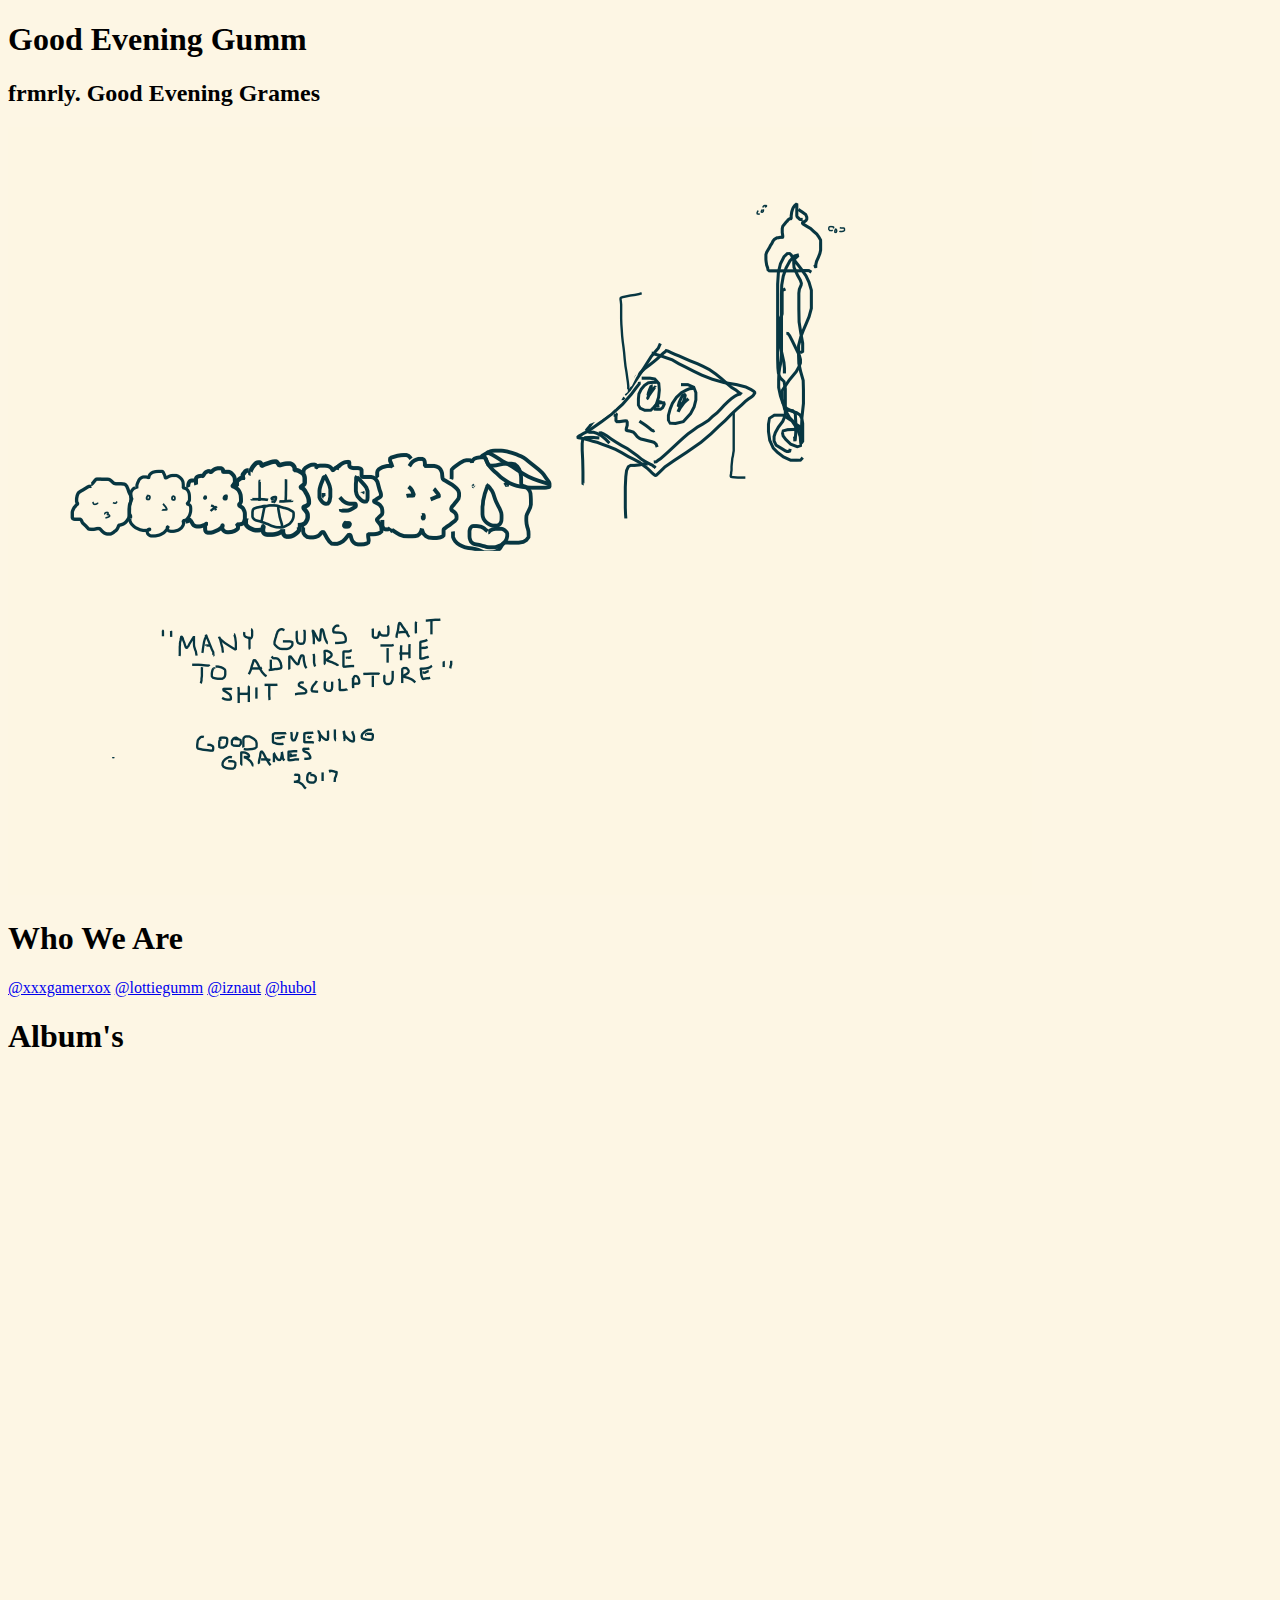
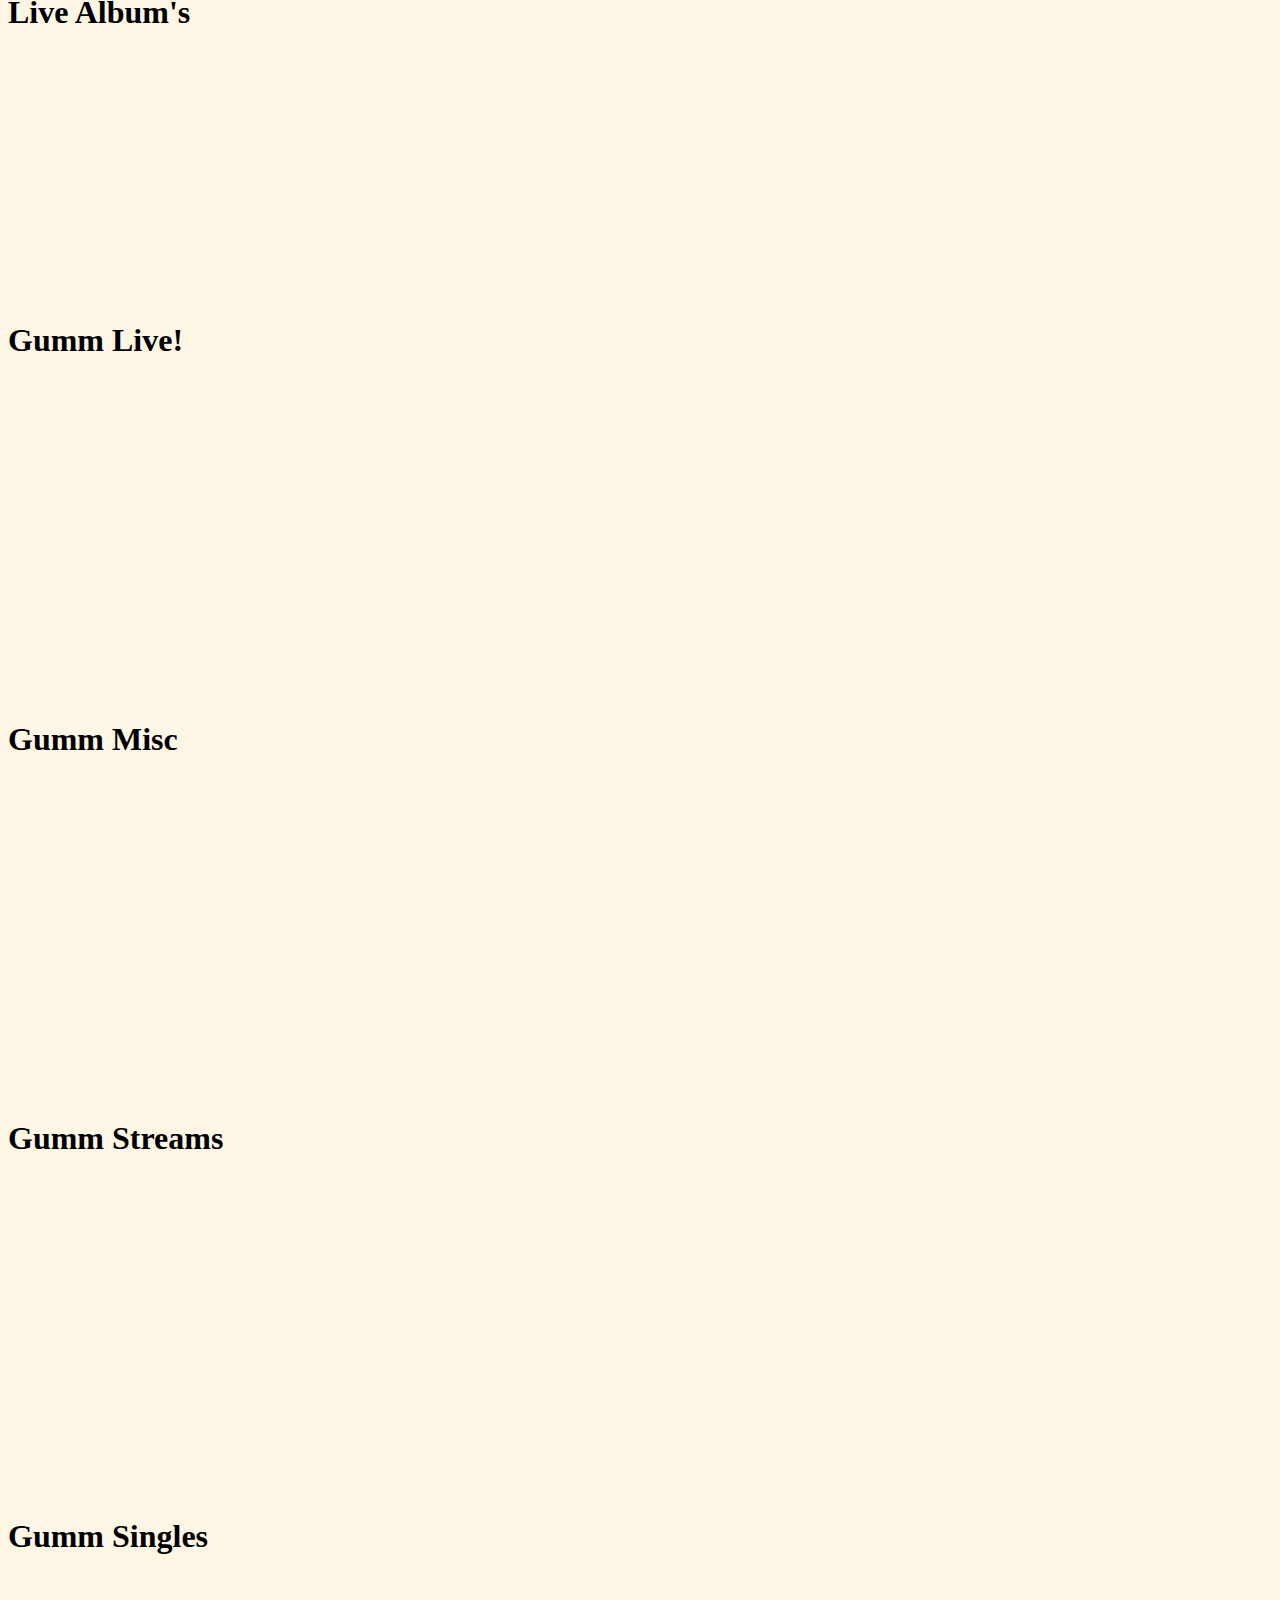
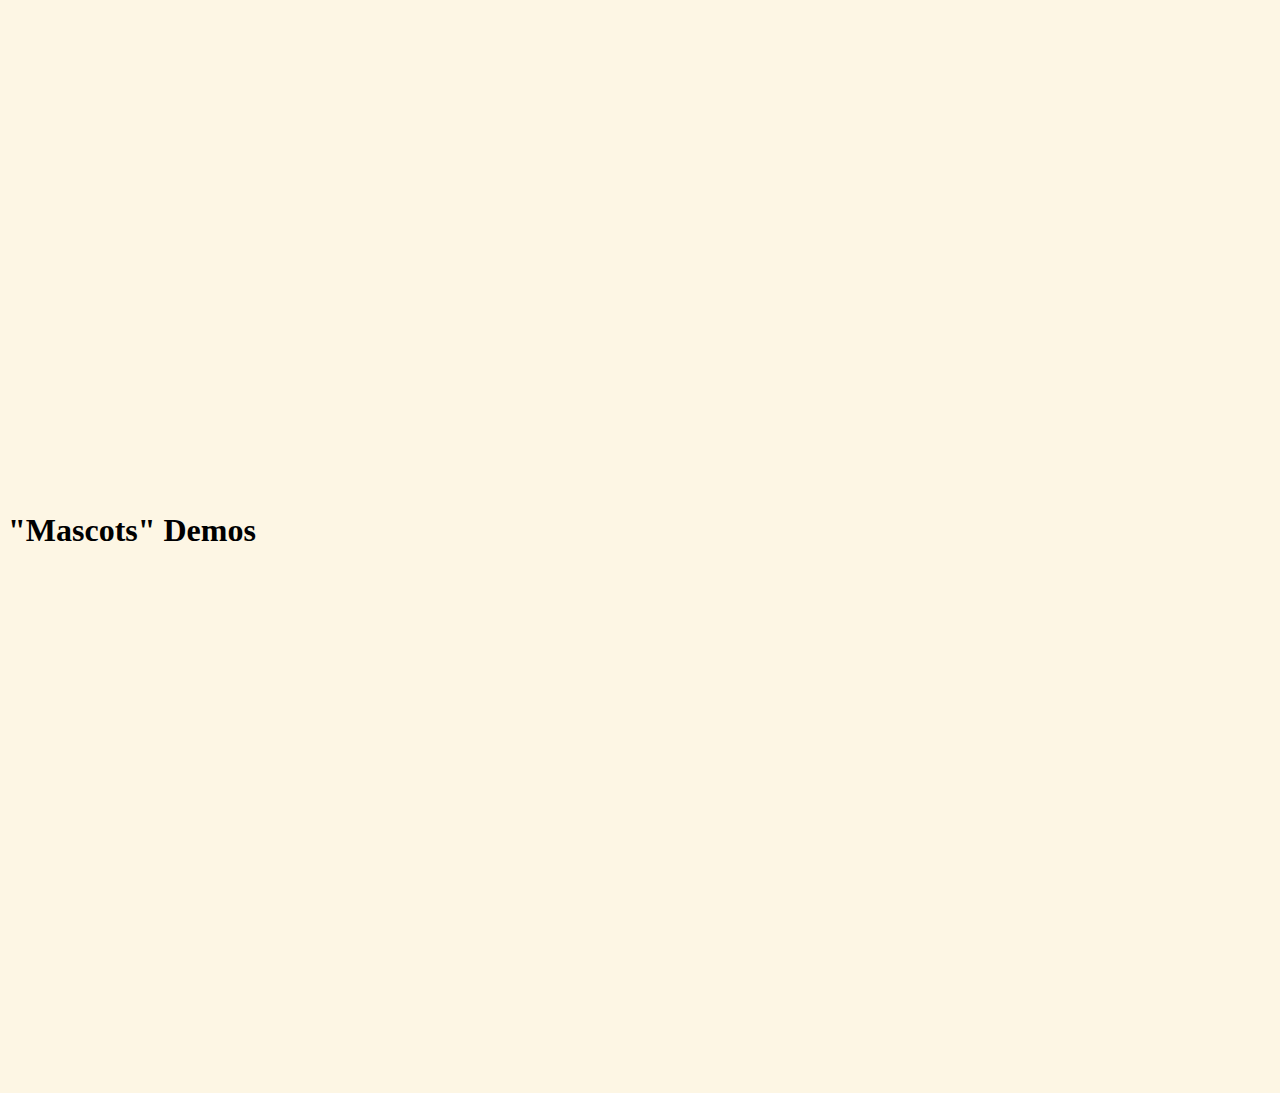
<file: index.html>
<!doctype html>
<html lang="en" xmlns="http://www.w3.org/1999/html">
<head>
    <meta charset="UTF-8">
    <title>good evening grames</title>
    <link rel="stylesheet" type="text/css" href="default.css">
    <meta name="viewport" content="width=device-width initial-scale=1">
</head>
<body>
    <h1>Good Evening Gumm</h1>
    <h2>frmrly. Good Evening Grames</h2>
    <img src="shit_statue.PNG" alt="'shit statue' by L. Gumm">
    
    <h1>Who We Are</h1>
    <a href="https://twitter.com/xxxgamerxox">@xxxgamerxox</a> <a href="https://twitter.com/lottiegumm">@lottiegumm</a> <a href="https://twitter.com/iznaut">@iznaut</a> <a href="https://twitter.com/hubol">@hubol</a>
    
    <h1>Album's</h1>
    <iframe style="border: 0; width: 100%; height: 120px;" src="https://bandcamp.com/EmbeddedPlayer/album=2772714929/size=large/bgcol=ffffff/linkcol=0687f5/tracklist=false/artwork=small/transparent=true/" seamless><a href="https://hubol.bandcamp.com/album/all-about-zoo">All About Zoo! by Good Evening Gumm</a></iframe>
    <iframe style="border: 0; width: 100%; height: 120px;" src="https://bandcamp.com/EmbeddedPlayer/album=4072441893/size=large/bgcol=ffffff/linkcol=0687f5/tracklist=false/artwork=small/transparent=true/" seamless><a href="http://hubol.bandcamp.com/album/all-about-you">All About You! by Good Evening Gumm</a></iframe>
    <iframe style="border: 0; width: 100%; height: 120px;" src="https://bandcamp.com/EmbeddedPlayer/album=110993223/size=large/bgcol=333333/linkcol=0f91ff/tracklist=false/artwork=small/transparent=true/" seamless><a href="http://hubol.bandcamp.com/album/mascots">Mascots by Good Evening Gumm</a></iframe>
    <iframe style="border: 0; width: 100%; height: 120px;" src="https://bandcamp.com/EmbeddedPlayer/album=65690818/size=large/bgcol=ffffff/linkcol=0687f5/tracklist=false/artwork=small/transparent=true/" seamless><a href="http://hubol.bandcamp.com/album/come-play-the-game">Come Play the Game by Good Evening Gumm</a></iframe>

    <h1>Live Album's</h1>
    <iframe style="border: 0; width: 100%; height: 120px;" src="https://bandcamp.com/EmbeddedPlayer/album=2311741868/size=large/bgcol=ffffff/linkcol=0687f5/tracklist=false/artwork=small/transparent=true/" seamless><a href="https://hubol.bandcamp.com/album/dead-in-concert">Dead in Concert by Good Evening Gumm</a></iframe>
    <iframe style="border: 0; width: 100%; height: 120px;" src="https://bandcamp.com/EmbeddedPlayer/album=1766757026/size=large/bgcol=ffffff/linkcol=0687f5/tracklist=false/artwork=small/transparent=true/" seamless><a href="https://hubol.bandcamp.com/album/gummer-of-love-rehearsal">Gummer of Love Rehearsal by Good Evening Gumm</a></iframe>

    <h1>Gumm Live!</h1>
    <iframe width="560" height="315" src="https://www.youtube.com/embed/videoseries?list=PLN1ckriHra1EXPvVCzgVcG1n17pKAjkAG" frameborder="0" allow="accelerometer; autoplay; encrypted-media; gyroscope; picture-in-picture" allowfullscreen></iframe>
    
    <h1>Gumm Misc</h1>
    <iframe width="560" height="315" src="https://www.youtube.com/embed/videoseries?list=PLN1ckriHra1GEv55593IgqBA8GDi17a5T" frameborder="0" allow="accelerometer; autoplay; encrypted-media; gyroscope; picture-in-picture" allowfullscreen></iframe>
    
    <h1>Gumm Streams</h1>
    <iframe width="560" height="315" src="https://www.youtube.com/embed/videoseries?list=PLN1ckriHra1Gax3_TIBCpam5NnAT8mhPM" frameborder="0" allow="accelerometer; autoplay; encrypted-media; gyroscope; picture-in-picture" allowfullscreen></iframe>
    
    <h1>Gumm Singles</h1>
    <iframe height="166" scrolling="no" frameborder="no" allow="autoplay" src="https://w.soundcloud.com/player/?url=https%3A//api.soundcloud.com/tracks/402270402&amp;color=%23f49fde&amp;auto_play=false&amp;hide_related=false&amp;show_comments=true&amp;show_user=true&amp;show_reposts=false&amp;show_teaser=true"></iframe>
    <iframe height="166" scrolling="no" frameborder="no" src="https://w.soundcloud.com/player/?url=https%3A//api.soundcloud.com/tracks/337761984&amp;color=ff5500&amp;auto_play=false&amp;hide_related=false&amp;show_comments=true&amp;show_user=true&amp;show_reposts=false"></iframe>
    <iframe height="166" scrolling="no" frameborder="no" allow="autoplay" src="https://w.soundcloud.com/player/?url=https%3A//api.soundcloud.com/tracks/443994963&color=%23ff5500&auto_play=false&hide_related=false&show_comments=true&show_user=true&show_reposts=false&show_teaser=true"></iframe>
    
    <h1>"Mascots" Demos</h1>
    <iframe height="166" scrolling="no" frameborder="no" allow="autoplay" src="https://w.soundcloud.com/player/?url=https%3A//api.soundcloud.com/tracks/487685640&color=%23b7baa3&auto_play=false&hide_related=false&show_comments=true&show_user=true&show_reposts=false&show_teaser=true"></iframe>
    <iframe height="166" scrolling="no" frameborder="no" allow="autoplay" src="https://w.soundcloud.com/player/?url=https%3A//api.soundcloud.com/tracks/458982954&color=%23a65459&auto_play=false&hide_related=false&show_comments=true&show_user=true&show_reposts=false&show_teaser=true"></iframe>
    <iframe height="166" scrolling="no" frameborder="no" allow="autoplay" src="https://w.soundcloud.com/player/?url=https%3A//api.soundcloud.com/tracks/441320055&color=%23ff5500&auto_play=false&hide_related=false&show_comments=true&show_user=true&show_reposts=false&show_teaser=true"></iframe>
</body>
</file>
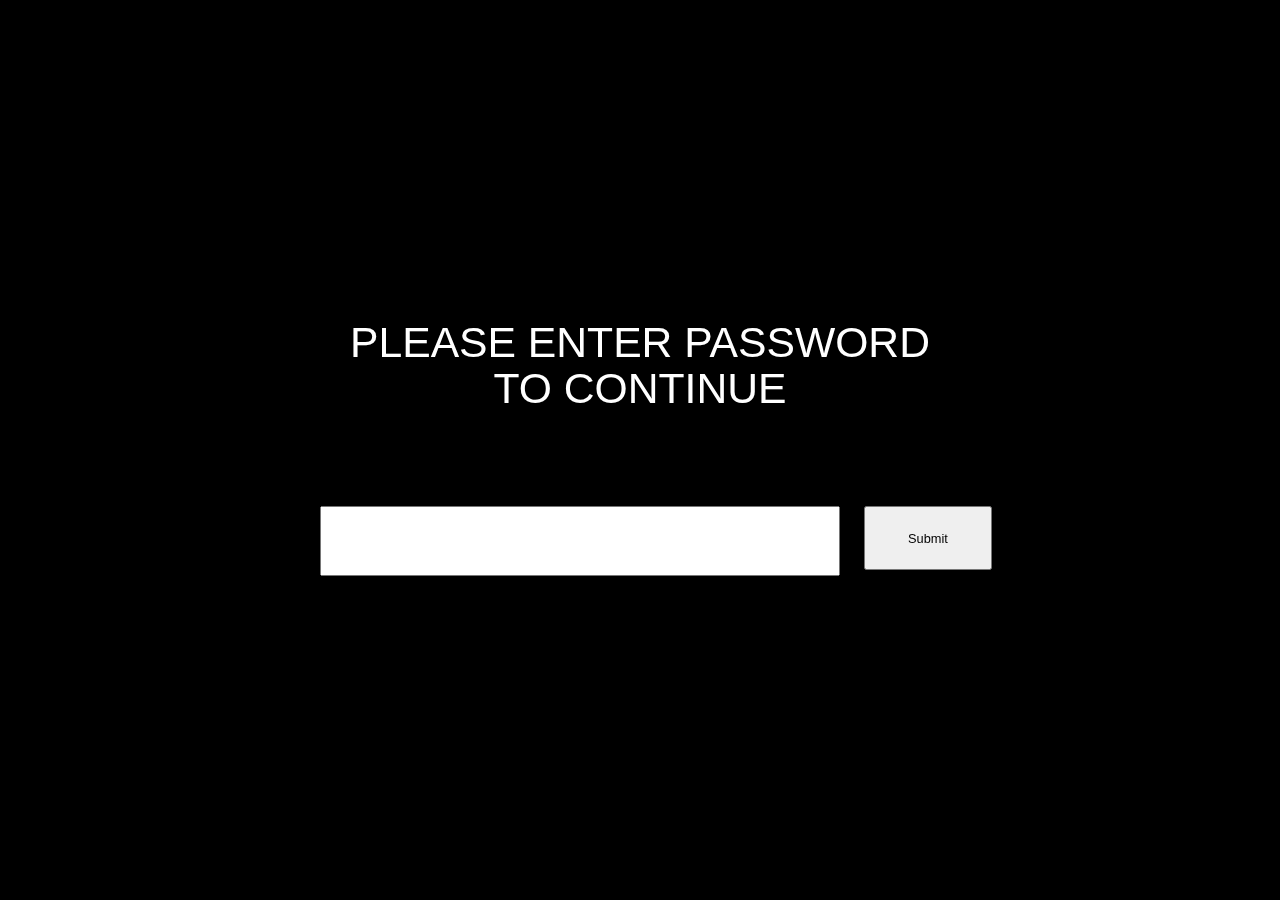
<file: all_about_you/index.html>
<!DOCTYPE html>
<html>
<head>
<meta charset="UTF-8">
<title>All About You</title>
<meta name="viewport" content="width=device-width, initial-scale=1.0, maximum-scale=1.0, minimum-scale=1.0, user-scalable=no">

	<link rel="manifest" href="appmanifest.json">
	<meta name="apple-mobile-web-app-capable" content="yes">
	<link rel="apple-touch-icon" sizes="128x128" href="icons/icon-128.png">
	<link rel="apple-touch-icon" sizes="256x256" href="icons/icon-256.png">
	<link rel="apple-touch-icon" sizes="512x512" href="icons/icon-512.png">
	<link rel="icon" type="image/png" href="icons/icon-512.png">

<link rel="stylesheet" href="style.css">

</head>
<body>
<div id="fb-root"></div>

	<noscript>
		<div id="notSupportedWrap">
			<h2 id="notSupportedTitle">This content requires JavaScript</h2>
			<p id="notSupportedMessage">JavaScript appears to be disabled. Please enable it to view this content.</p>
		</div>
	</noscript>
	<script src="scripts/supportCheck.js"></script>
	<script src="scripts/offlineClient.js"></script>
	<script src="scripts/main.js"></script>
	<script src="scripts/register-sw.js"></script>
</body>
</html>
</file>
<file: default.css>
body {
    background-color: #FDF6E4;
}

img {
    max-width: 100%;
}

iframe[src*=youtube] {
    max-width: 100%;
}

iframe[src*=soundcloud] {
    display: block;
    width: 800px;
    max-width: 100%;
    margin-bottom: .5em;
}
</file>
<file: all_about_you/style.css>
html, body {
	padding: 0;
	margin: 0;
	overflow: hidden;
	
	background: #000000;
	color: white;
}

html, body, canvas {
	touch-action: none;
	touch-action-delay: none;
}

#notSupportedWrap {
	margin: 2em auto 1em auto;
	width: 75%;
	max-width: 45em;
	border: 2px solid #aaa;
	border-radius: 1em;
	padding: 2em;
	background-color: #f0f0f0;
	font-family: "Segoe UI", Frutiger, "Frutiger Linotype", "Dejavu Sans", "Helvetica Neue", Arial, sans-serif;
	color: black;
}

#notSupportedTitle {
	font-size: 1.8em;
}

#notSupportedMessage {
	font-size: 1.2em;
}
</file>
